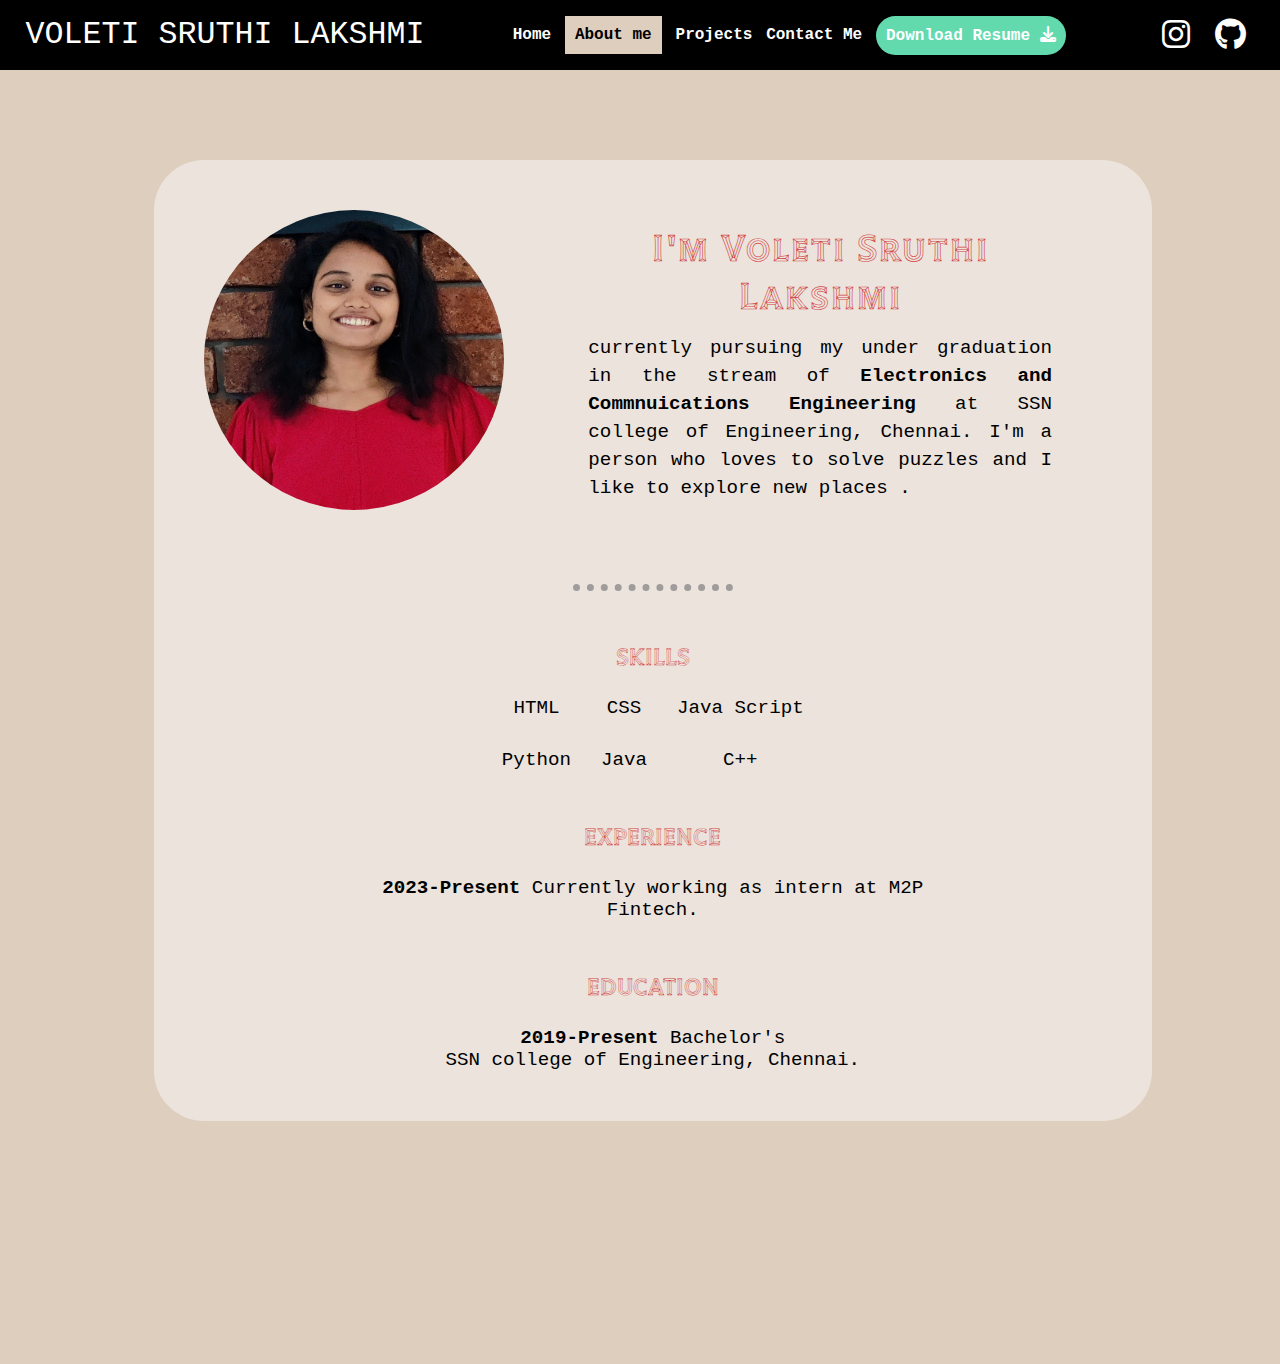
<file: aboutMe.html>
<!DOCTYPE html>
<html lang="en">
<head>
    <meta charset="UTF-8">
    <meta http-equiv="X-UA-Compatible" content="IE=edge">
    <meta name="viewport" content="width=device-width, initial-scale=1.0">
    <title>ABOUT ME</title>
    <link rel="stylesheet" href="main.css">
    <link rel="stylesheet" href="https://cdnjs.cloudflare.com/ajax/libs/font-awesome/6.4.0/css/all.min.css"/>
    <link href="https://fonts.googleapis.com/css2?family=Tilt+Prism&display=swap" rel="stylesheet">
</head>
<body class="aboutMebody">
    <header>
        <nav id="header">
            <div class="logo navbar-items">
                <p>VOLETI SRUTHI LAKSHMI</p>
            </div>
            <div class=" menu navbar-items">
                <a href="index.html" value="home" class="menu-item">Home</a>
                <a href="aboutMe.html" value="aboutMe" class="menu-item activeMenuItem" >About me</a>
                <a href="projects.html" value="projects" class="menu-item">Projects</a>
                <a href="contactMe.html" value="contactMe" class="menu-item">Contact Me</a>
                <a href="images/Voleti Sruthi Lakshmi_.pdf" value="voleti-sruthi-lakshmi-resume" class="menu-item resumeDownload" download>Download Resume <i class="fa-solid fa-download"></i></a>
            </div>
            <div class="social-media navbar-items">
                <a href="https://instagram.com/sruthi_voleti"><i class="fa-brands fa-instagram fa-2xl"></i></a>
                <a href="https://github.com/voleti-sruthi"><i class="fa-brands fa-github fa-2xl"></i></a>
            </div>
            <div class="ham" onclick="dropDown()">
                <span class="bar"></span>
                    <span class="bar"></span>
                    <span class="bar"></span>
            </div>
        </nav>
    </header>
    <div class="dispbody">
        <div id="about">
            <div class="aboutMeContainer">
                <div class="photoIntro">
                    <div class="photo">
                        <img id="myphoto" src="images/me.jpg" alt="">
                    </div>
                    <div class="intro">
                        <h1>I'm Voleti Sruthi Lakshmi</h1>
                        <p>currently pursuing my under graduation  in the stream of <strong>Electronics and Commnuications Engineering</strong> at SSN college of Engineering, Chennai. I'm a person who loves to solve puzzles and I like to explore new places .</p>
                    </div>
                </div>
                <hr>
                <div class="extraInfo">
                    <div class="skills">
                        <h2>SKILLS</h2>
                        <div class="skillList">
                            <p>HTML</p>
                            <p>CSS</p>
                            <p>Java Script</p>
                            <p>Python</p>
                            <p>Java</p>
                            <p>C++</p>
                        </div>
                    </div>
                    <div class = "experience">
                        <h2>EXPERIENCE</h2>
                        <p> <strong>2023-Present</strong>  Currently working as intern at M2P Fintech.</p>
                    </div>
                    <div class = "education">
                        <h2>EDUCATION</h2>
                        <p> <strong>2019-Present</strong> Bachelor's</p>
                        <p>SSN college of Engineering, Chennai.</p>
                    </div>
                </div>
            </div>
        </div>
        <br><br>
    </div>
    <script src="index.js"></script>
</body>
</html>
</file>
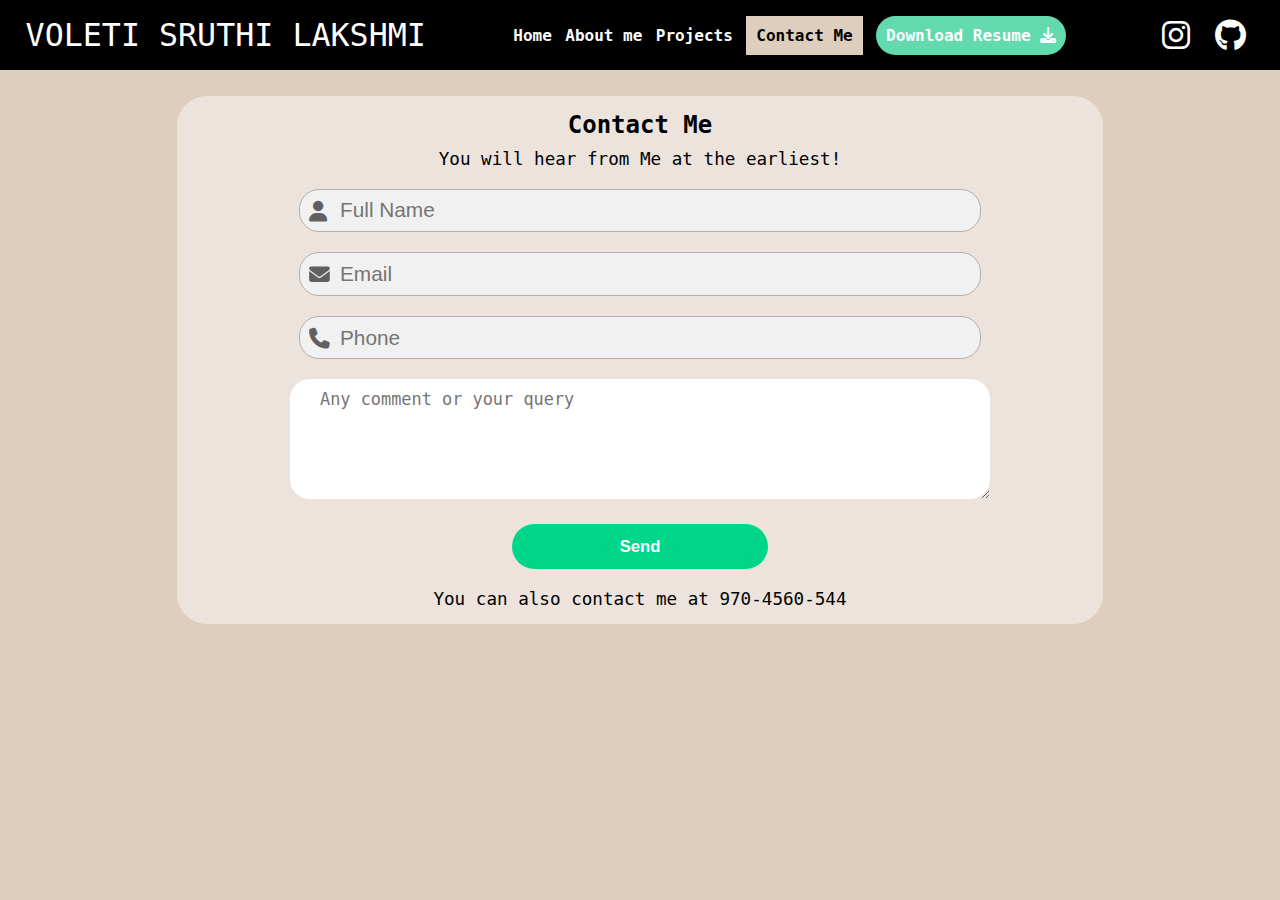
<file: contactMe.html>
<!DOCTYPE html>
<html lang="en">
<head>
    <meta charset="UTF-8">
    <meta http-equiv="X-UA-Compatible" content="IE=edge">
    <meta name="viewport" content="width= device-width,initial-scale=1.0">
    <title>Document</title>
    <link rel="stylesheet" href="https://cdnjs.cloudflare.com/ajax/libs/font-awesome/6.4.0/css/all.min.css"/>
    <link rel="stylesheet" href="main.css">
</head>
<body class="contactMebody">
    <header>
        <nav id="header">
            <div class="logo navbar-items">
                <p>VOLETI SRUTHI LAKSHMI</p>
            </div>
            <div class=" menu navbar-items">
                <a href="index.html" value="home" class="menu-item">Home</a>
                <a href="aboutMe.html" value="aboutMe" class="menu-item " >About me</a>
                <a href="projects.html" value="projects" class="menu-item">Projects</a>
                <a href="contactMe.html" value="contactMe" class="menu-item activeMenuItem">Contact Me</a>
                <a href="images/Voleti Sruthi Lakshmi_.pdf" value="voleti-sruthi-lakshmi-resume" class="menu-item resumeDownload" download>Download Resume <i class="fa-solid fa-download"></i></a>
            </div>
            <div class="social-media navbar-items">
                <a href="https://instagram.com/sruthi_voleti"><i class="fa-brands fa-instagram fa-2xl"></i></a>
                <a href="https://github.com/voleti-sruthi"><i class="fa-brands fa-github fa-2xl"></i></a>
            </div>
            <div class="ham" onclick="dropDown()">
                <span class="bar"></span>
                    <span class="bar"></span>
                    <span class="bar"></span>
            </div>
        </nav>
    </header>

    <div class="formBox dispbody">
        <h2>Contact Me</h2>
        <p>You will hear from Me at the earliest!</p>
        <form action="https://formsubmit.co/voletisruthi31@gmail.com" method="POST">
            <div class="nameInp">
                <i class="fa fa-user icon"></i>
                <input type="text" placeholder="Full Name" name="name" id="name">

            </div>
            <div class="mailInp">
                <i class="fa fa-envelope"></i>
                <input type="email" name="mail" id="mail" placeholder="Email">
            </div>
            <div class="phoneInp">
                <i class="fa-solid fa-phone"></i>
                <input type="tel" name="phone" id="phone" placeholder="Phone">
            </div>
            <div class="queryInp">
                <textarea name="textarea" id="textarea" cols="30" rows="5"
                    placeholder="Any comment or your query"></textarea>
            </div>
            <div class="submitBtn">
                <button id="btn">Send</button>
            </div>
        </form>
        <p class="extra">You can also contact me at 970-4560-544</p>
    </div>
    <script src="index.js"></script>
</body>
</html>
</file>
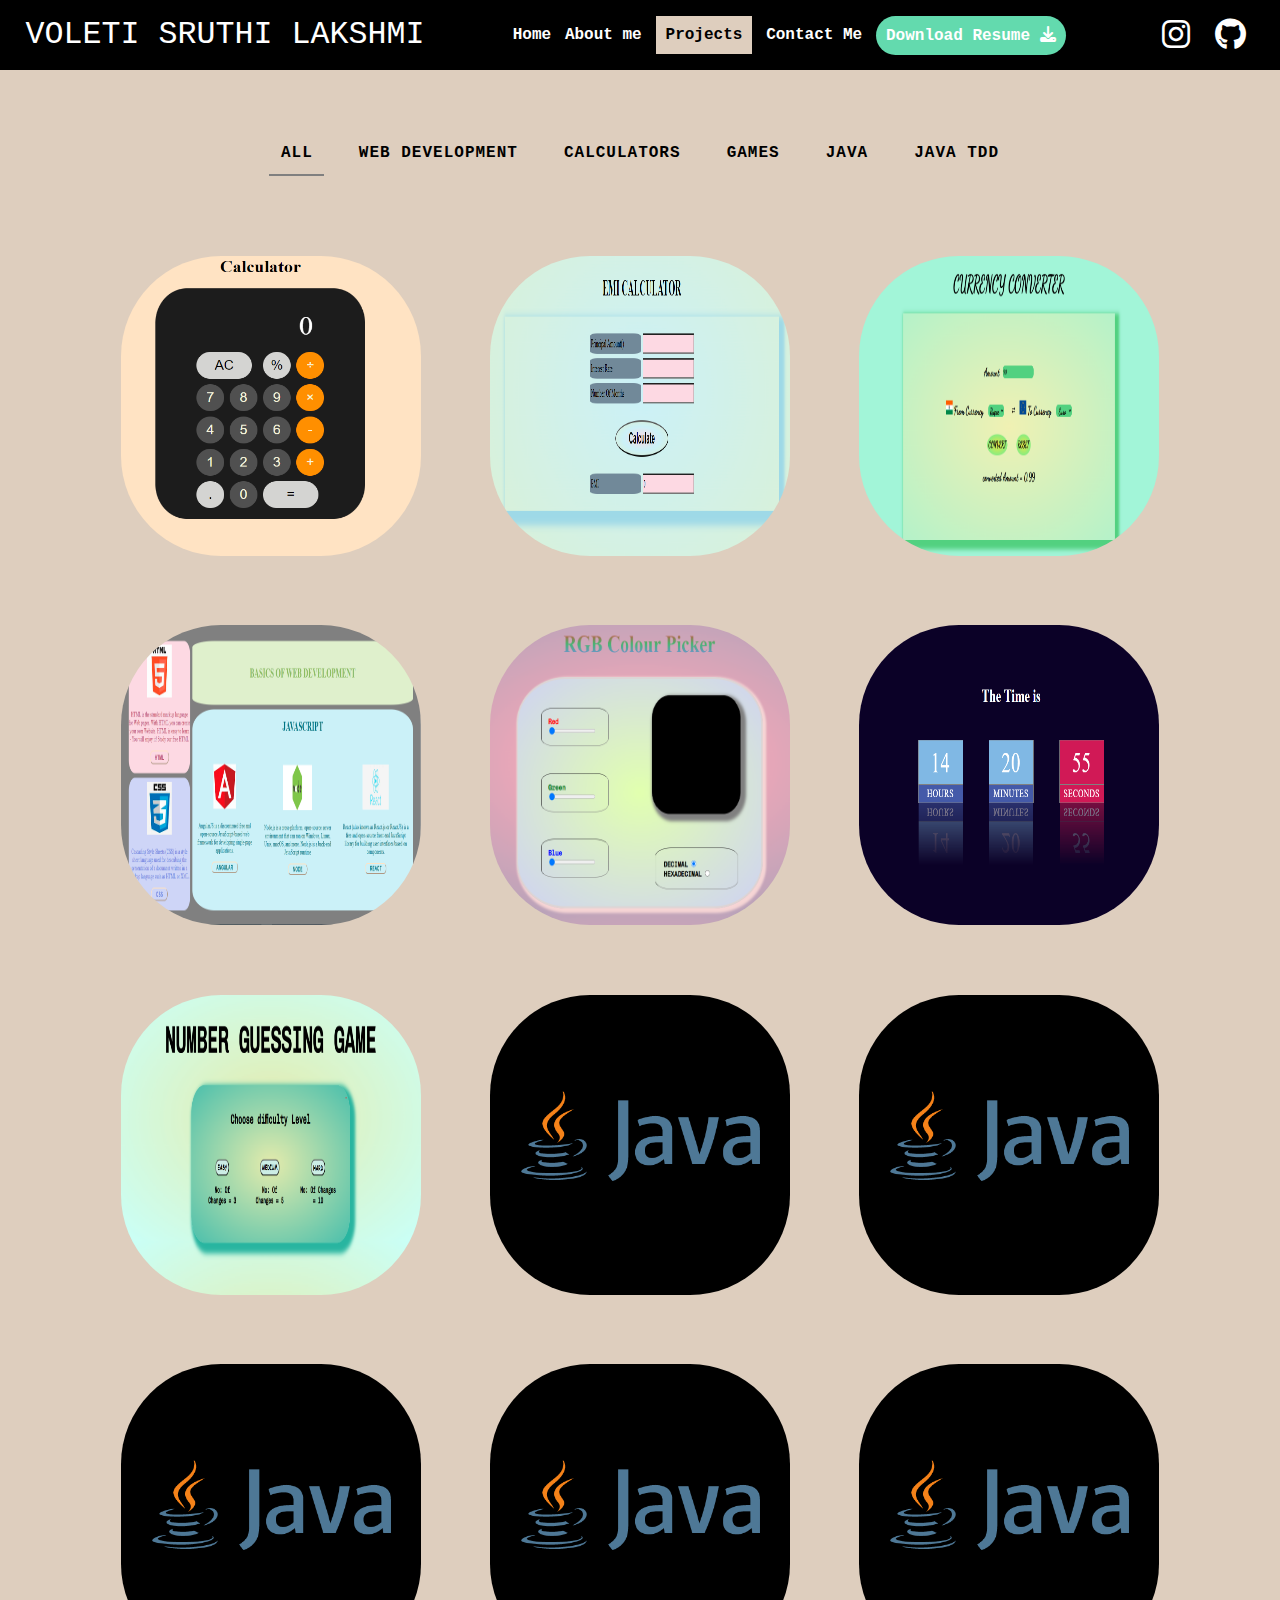
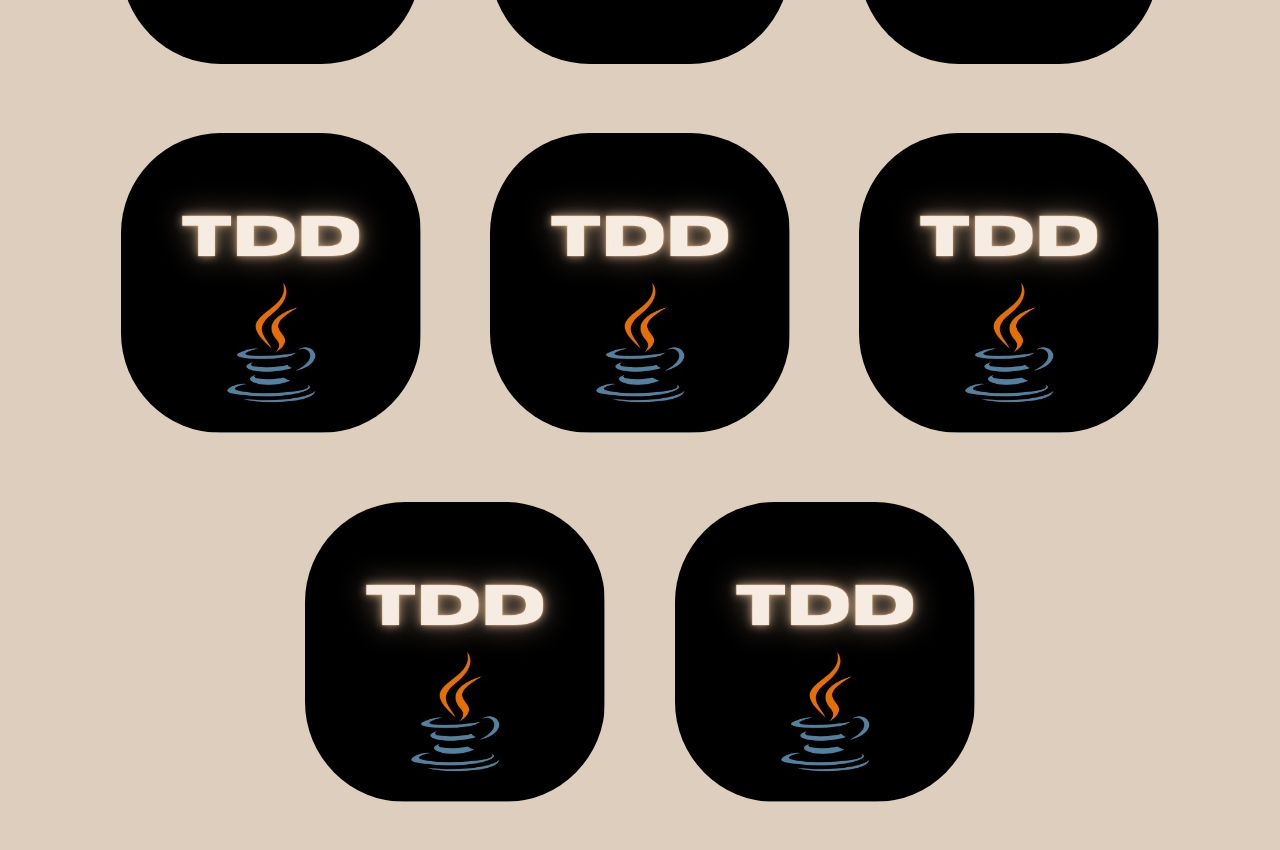
<file: projects.html>
<!DOCTYPE html>
<html lang="en">
<head>
    <meta charset="UTF-8">
    <meta http-equiv="X-UA-Compatible" content="IE=edge">
    <meta name="viewport" content="width=device-width, initial-scale=1.0">
    <title>Projects</title>
    <link rel="stylesheet" href="main.css">
    <link rel="stylesheet" href="https://cdnjs.cloudflare.com/ajax/libs/font-awesome/6.4.0/css/all.min.css"/>
    <link href="https://fonts.googleapis.com/css2?family=Dancing+Script&display=swap" rel="stylesheet">
</head>
<body class="projectbody">
    <header>
        <nav id="header">
            <div class="logo navbar-items">
                <p>VOLETI SRUTHI LAKSHMI</p>
            </div>
            <div class=" menu navbar-items">
                <a href="index.html" value="home" class="menu-item ">Home</a>
                <a href="aboutMe.html" value="aboutMe" class="menu-item">About me</a>
                <a href="projects.html" value="projects" class="menu-item activeMenuItem">Projects</a>
                <a href="contactMe.html" value="contactMe" class="menu-item">Contact Me</a>
                <a href="images/Voleti Sruthi Lakshmi_.pdf" value="voleti-sruthi-lakshmi-resume" class="menu-item resumeDownload" download>Download Resume <i class="fa-solid fa-download"></i></a>
            </div>
            <div class="social-media navbar-items">
                <a href="https://instagram.com/sruthi_voleti"><i class="fa-brands fa-instagram fa-2xl"></i></a>
                <a href="https://github.com/voleti-sruthi"><i class="fa-brands fa-github fa-2xl"></i></a>
            </div>
            <div class="ham" onclick="dropDown()">
                <span class="bar"></span>
                    <span class="bar"></span>
                    <span class="bar"></span>
            </div>
        </nav>
    </header>
    <div class="container ">
        <ul class="projectsSpace">
            <li class="filter active" data-filter="all">all</li>
            <li class="filter" data-filter="webDev">Web Development</li>
            <li class="filter" data-filter="calculators">Calculators</li>
            <li class="filter" data-filter="games">Games</li>
            <li class="filter" data-filter="java">Java</li>
            <li class="filter" data-filter="javaTDD">Java TDD</li>
        </ul>
        <div class="product">
            <div class="itembox calculators webDev">
                <div class="projectName" data-item="games"><img src="images/calculator.png" alt=""></div>
                <div class="whenHovered layer">
                    <p>BASIC CALCULATOR</p>
                    <div>
                        <a href="https://github.com/voleti-sruthi/calculator" target="_blank"><i class="fa-brands fa-github fa-2xl"></i></a>
                        <a href="https://calculator-vs.netlify.app/" target="_blank"><i class="fa-solid fa-arrow-up-right-from-square"></i></a>
                    </div>
                </div>
            </div>
            <div class="itembox calculators webDev">
                <div class="projectName" data-item="games"><img src="images/emi-calculator.png" alt=""></div>
                <div class="whenHovered layer">
                    <p>EMI CALCULATOR</p>
                    <div>
                        <a href="https://github.com/voleti-sruthi/EMI-Calculator" target="_blank"><i class="fa-brands fa-github fa-2xl"></i></a>
                        <a href="https://emi-calculator-vs.netlify.app/" target="_blank"><i class="fa-solid fa-arrow-up-right-from-square"></i></a>
                    </div>
                </div>
            </div>
            <div class="itembox calculators webDev">
                <div class="projectName" data-item="games"><img src="images/money-exchage-calculator.png" alt=""></div>
                <div class="whenHovered layer">
                    <p>MONEY EXCHANGE CALCULATOR</p>
                    <div>
                        <a href="https://github.com/voleti-sruthi/Money-Exchange-Calculator" target="_blank"><i class="fa-brands fa-github fa-2xl"></i></a>
                        <a href="https://money-exchange-calculator-vs.netlify.app/" target="_blank"><i class="fa-solid fa-arrow-up-right-from-square"></i></a>
                    </div>
                </div>
            </div>
            <div class="itembox webDev">
                <div class="projectName" data-item="games"><img src="images/grid.png" alt=""></div>
                <div class="whenHovered layer">
                    <p>GRID</p>
                    <div>
                        <a href="https://github.com/voleti-sruthi/grid" target="_blank"><i class="fa-brands fa-github fa-2xl"></i></a>
                        <a href="https://grid-vs.netlify.app/" target="_blank"><i class="fa-solid fa-arrow-up-right-from-square"></i></a>
                    </div>
                </div>
            </div>
            <div class="itembox webDev">
                <div class="projectName" data-item="games"><img src="images/RGB-color-mixer.png" alt=""></div>
                <div class="whenHovered layer">
                    <p>RGB COLOR MIXER</p>
                    <div>
                        <a href="https://github.com/voleti-sruthi/RGB-Color-Mixer" target="_blank"><i class="fa-brands fa-github fa-2xl"></i></a>
                        <a href="https://rgb-color-mixer.netlify.app/" target="_blank"><i class="fa-solid fa-arrow-up-right-from-square"></i></a>
                    </div>
                </div>
            </div>
            <div class="itembox webDev">
                <div class="projectName" data-item="games"><img src="images/digital-clock.png" alt=""></div>
                <div class="whenHovered layer">
                    <p>DIGITAL CLOCK</p>
                    <div>
                        <a href="https://github.com/voleti-sruthi/digital-clock" target="_blank"><i class="fa-brands fa-github fa-2xl"></i></a>
                        <a href="https://digital-clock-vs.netlify.app/" target="_blank"><i class="fa-solid fa-arrow-up-right-from-square"></i></a>
                    </div>
                </div>
            </div>
            
            <div class="itembox games webDev">
                <div class="projectName" data-item="games"><img src="images/numberGueesingGame.png" alt=""></div>
                <div class="whenHovered">
                    <p>NUMBER GUESSING GAME</p>
                    <div>
                        <a href="https://github.com/voleti-sruthi/number-guessing-game" target="_blank"><i class="fa-brands fa-github fa-2xl"></i></a>
                    <a href="https://number-guessing-game-vs.netlify.app/" target="_blank"><i class="fa-solid fa-arrow-up-right-from-square"></i></a>
                    </div>
                </div>
            </div>
            <div class="itembox java">
                <div class="projectName" data-item="java"><img src="images/java logo.png" alt=""></div>
                <div class="whenHovered">
                    <p>LAB ALLOCATOR</p>
                    <div>
                        <a href="https://github.com/voleti-sruthi/lab-allocation" target="_blank"><i class="fa-brands fa-github fa-2xl"></i></a>
                    </div>
                </div>
            </div>
            <div class="itembox java calculators">
                <div class="projectName" data-item="java"><img src="images/java logo.png" alt=""></div>
                <div class="whenHovered">
                    <p>SALARY CALCULATOR</p>
                    <div>
                        <a href="https://github.com/voleti-sruthi/salary-calculator" target="_blank"><i class="fa-brands fa-github fa-2xl"></i></a>
                    </div>
                </div>
            </div>
            <div class="itembox java">
                <div class="projectName" data-item="java"><img src="images/java logo.png" alt=""></div>
                <div class="whenHovered">
                    <p>PROBABLE TOPPER NUMBER</p>
                    <div>
                        <a href="https://github.com/voleti-sruthi/probable-topper-number-or-not" target="_blank"><i class="fa-brands fa-github fa-2xl"></i></a>
                    </div>
                </div>
            </div>
            <div class="itembox java">
                <div class="projectName" data-item="java"><img src="images/java logo.png" alt=""></div>
                <div class="whenHovered">
                    <p>MANGO TREE CHECKER</p>
                    <div>
                        <a href="https://github.com/voleti-sruthi/mango-tree-checker" target="_blank"><i class="fa-brands fa-github fa-2xl"></i></a>
                    </div>
                </div>
            </div>
            <div class="itembox java">
                <div class="projectName" data-item="java"><img src="images/java logo.png" alt=""></div>
                <div class="whenHovered">
                    <p>MOVIES</p>
                    <div>
                        <a href="https://github.com/voleti-sruthi/movies" target="_blank"><i class="fa-brands fa-github fa-2xl"></i></a>
                    </div>
                </div>
            </div>
            <div class="itembox java javaTDD">
                <div class="projectName" data-item="javaTdd"><img src="images/TDD.png" alt=""></div>
                <div class="whenHovered">
                    <p>ARTHMETIC OPERATIONS</p>
                    <div>
                        <a href="https://github.com/voleti-sruthi/arithmetic-operations" target="_blank"><i class="fa-brands fa-github fa-2xl"></i></a>
                    </div>
                </div>
            </div>
            <div class="itembox java javaTDD">
                <div class="projectName" data-item="javaTdd"><img src="images/TDD.png" alt=""></div>
                <div class="whenHovered">
                    <p>FIZZ BUZZ</p>
                    <div>
                        <a href="https://github.com/voleti-sruthi/fizz-buzz" target="_blank"><i class="fa-brands fa-github fa-2xl"></i></a>
                    </div>
                </div>
            </div>
            <div class="itembox java javaTDD">
                <div class="projectName" data-item="javaTdd"><img src="images/TDD.png" alt=""></div>
                <div class="whenHovered">
                    <p>GEMOMERTY RECTANGLE</p>
                    <div>
                        <a href="https://github.com/voleti-sruthi/geometry-rectangle" target="_blank"><i class="fa-brands fa-github fa-2xl"></i></a>
                    </div>
                </div>
            </div>
            <div class="itembox java javaTDD">
                <div class="projectName" data-item="javaTdd"><img src="images/TDD.png" alt=""></div>
                <div class="whenHovered">
                    <p>PROBABILITY CHECKER</p>
                    <div>
                        <a href="https://github.com/voleti-sruthi/probability-checker" target="_blank"><i class="fa-brands fa-github fa-2xl"></i></a>
                    </div>
                </div>
            </div>
            <div class="itembox java javaTDD">
                <div class="projectName" data-item="javaTdd"><img src="images/TDD.png" alt=""></div>
                <div class="whenHovered">
                    <p>MEASURING UNITS</p>
                    <div>
                        <a href="https://github.com/voleti-sruthi/measuring-units" target="_blank"><i class="fa-brands fa-github fa-2xl"></i></a>
                    </div>
                </div>
            </div>
            
        </div>
    </div>
    <script src="index.js"></script>
</body>
</html>
</file>
<file: main.css>
*{
    margin: 0;
    padding: 0;
}
body{
    background: url(images/background.jpg) no-repeat;
    -webkit-background-size:cover;
    height: 100vh;
    width:100vw;
    font-family: 'Chivo Mono', monospace;
}
a{
    text-decoration: none;
}

/* header section NAVBAR*/
#header{
    display: flex;
    justify-content:space-between;
    align-items: center;
    background-color: black;
    height: 70px;
    padding:  0% 2%;
}
.logo{
    font-size: 1.8rem;
    color: white;
}
.menu{
    display: flex;
    justify-content: space-between;
    align-items: center;
    width:45%;
}
.menu-item{
    text-decoration: none;
    color: white;
    font-size: 1rem;
    font-weight: bold;
    transition: color 0.5s ease-in-out, padding 0.5s ease-in-out, box-shadow 0.5s ease-in;
}
.menu-item:hover,.activeMenuItem{
    color: black;
    padding: 10px;
    box-shadow: inset 200px 0 0 0 #decebe;
}
.fa-brands{
    color:white;
    margin: 8px;
}
.ham{
    display: none;
}
.bar{
    display: block;
    height: 3px;
    width: 25px;
    margin: 5px;
    background-color: white;
    border-radius: 3px;
}
@media(max-width:900px){
    .menu{
        position: fixed;
        left:-100%;
        top:70px;
        display: flex;
        flex-direction: column;
        height: 87vh;
        width: 100vw;
        background-color:black ;
        z-index: 1;
    }
    .ham{
        display: block;  
    }
    .ham.active span.bar:nth-child(1){
        transform: translateY(8px) rotate(45deg);
    }
    .ham.active span.bar:nth-child(2){
        opacity: 0;
    }
    .ham.active span.bar:nth-child(3){
        transform: translateY(-8px) rotate(-45deg);
    }
    .menu.active{
        left:0;
        z-index: 1;
    }
}
.visible{
    display: none;
}


/* Home - Body */

h1{
    text-align: center;
    margin-top: 10%;
    color: grey;
    font-weight: bolder;
    font-size:60px;
    letter-spacing: 2px;
    font-family: 'Tilt Prism', cursive;
}
.resumeDownload{
    background-color: #63daae;
    border-radius: 50px;
    padding: 10px;
}
#aboutMeBtn{
    width: 14%;
    height: 7%;
    background: rgb(39, 39, 39);
    outline: none;
    border: none;
    border-radius: 40px;
    cursor: pointer;
    font-size: 0.8em;
    margin-left: 43%;
    margin-top: 5%;
    font-size: large;
    font-weight: bold;
    color: white;
    font-family:'Segoe UI', Tahoma, Geneva, Verdana, sans-serif;
    letter-spacing: 2px;
}
#aboutMeBtn:hover{
    background-color: lightgray;
    box-shadow:5px 5px 5px 5px black;
    color: black;
}

/* ABOUT ME */
.aboutMebody{
    background: #decebe;
}
.aboutMeContainer{
    background: #f8f8f885;
    border-radius: 50px;
    width: 78%;
    margin: 7% 12%;
    justify-content: center;
}
.photoIntro{
    padding: 5% 5%;
    display: flex;
    justify-content: space-around;
    align-items: center;
    width: 85%;
    gap: 10%;
    
}
#myphoto{
    border-radius: 50%;
    height: 300px;
    width: 300px;
    object-fit: fit;
}
.intro{
    align-items: center;
}
.intro h1{
    margin-top: 0px;
    padding-bottom: 15px;
    color: rgb(211, 67, 67);
    font-family: 'Tilt Prism', cursive;
    font-size: 38px;
}
.intro p{
    text-align: justify;
    line-height: 28px;
    font-size: larger;
}
.extraInfo{
    display: flex;
    flex-direction: column;
    width: 60%;
    justify-content: center;
    align-items: center;
    gap:50px;
    margin: 20%;
    margin-top: 5%;
    padding-bottom: 50px;
    
}
hr{
    color: rgb(160, 156, 156);
    width: 16%;
    margin: 20px;
    border-style: dotted;
    border-width: 7px;
    border-bottom: none;
    border-left: none;
    border-right: none;
    margin-left: 42%;
}
.skillList{
    display: grid;
    grid-template-columns: auto auto auto;
    justify-content: center;
    text-align: center;
    grid-gap: 30px;
}
.extraInfo p{
    font-size: larger;
    text-align: center;
}
.extraInfo h2{
    text-align: center;
    margin-top: 0px;
    padding-bottom: 15px;
    color: rgb(211, 67, 67);
    font-family: 'Tilt Prism', cursive;

}

/* Projects Page */

li{
    list-style: none;
}
.container{
    padding: 1%;
    width:90vw;
    display: flex;
    justify-content: center;
    align-items: center;
    flex-direction: column;
    margin: 3% auto;
}

.container ul{
    display: flex;
    width:90vw;
    justify-content: center;
    align-items: center;
    flex-wrap: wrap;
    margin-bottom: 3%;
}
.container ul li{
    letter-spacing: 1px;
    padding: 1% 1%;
    cursor: pointer;
    margin: 1%;
    text-transform: uppercase;
    border-bottom: 2px solid transparent;
    font-weight: bold;
    font-size: 1rem;
}
.container ul li.active{
    border-color: grey;

}
.projectbody{
    background: #decebe;
}
.product{
    display: flex;
    justify-content: center;
    align-items: center;
    flex-wrap: wrap;
}
.product .itembox{
    position: relative;
    width:300px;
    height:300px;
    margin: 3%;
    display: block;
    transition: background-image 1s ease-in-out;
}

.product .itembox div.projectName{
    position: absolute;
    display: block;
    width:100%;
    height: 100%;
    z-index: -1;
}
.product .itembox div.projectName img{
    height: 100%;
    width: 100%;
    object-fit: fit;
    border-radius: 100px;
    opacity: 1;
}
.product .itembox div.whenHovered{
    background-image:url(images/hoverBG.jpg);
    height: 96%;
    width: 96%;
    text-align: center;
    font-size: x-large;
    text-decoration: none;
    opacity: 0;
    padding: 2%;
    border-radius: 100px;
    font-family:  'Dancing Script', cursive;
    display: flex;
    justify-content: center;
    align-items: center;
    flex-direction: column;
    gap: 30px;
}
.product .itembox div.whenHovered p{
    color: black;
    font-weight:700;
}
.product .itembox div.whenHovered div a i{
    color: black;
    padding: 20px;
}
.product .itembox:hover div.projectName{ 
    opacity: 0;
    transform: scale(1.1);
}
.product .itembox:hover div.whenHovered{ 
    opacity: 1;
    
}

.container .product .itembox.show{
    animation: show .5s ease 0s 1 forwards;
    transform-origin: center;
}
.container .product .itembox.hide{
    animation: hide .5s ease 0s 1 forwards;
    transform-origin: center;
}
@keyframes hide{
    0%{
        transform: scale(1);
    }
    100%{
        transform: scale(0);
        height: 0;
        width: 0;
        margin: 0;
    }
}
@keyframes show{
    0%{
        transform: scale(0);
        height: 0;
        width: 0;
        margin: 0;
        
    }
    100%{
        transform: scale(1);
    }
}

/* CONTACT ME */
.contactMebody{
    background: #decebe;
}
.formBox {
    
    display: flex;
    flex-direction: column;
    margin: auto;
    padding: 15px;
    margin-top: 2%;
    text-align: center;
    width: 70vw;
    background: #f8f8f885;
    border-radius: 30px;

}

h2 {
    margin-bottom: 10px;
}

p {
    font-weight: 500;
    font-size: 1.1em;
}
form {
    padding: 10px;
}

form div {
    padding: 10px;
    position: relative;
    font-size: 1.3em;
}

form div i {
    position: absolute;
    top: 22px;
    margin-left: 10px;
    opacity: 0.6;
}

form div input {
    height: 2em;
    width: 50vw;
    padding-left: 40px;
    font-size: 1em;
    border-radius: 20px;
    outline: none;
    border: 1px solid #b5adad;
    background-color: #f1f1f1;
}

div input:focus {
    border: 1px solid #6f6a6a;

}

form div:hover i {

    opacity: 1;
    transition: opacity 1s;
}

textarea {
    border: none;
    min-width: 50vw;
    border-radius: 20px;
    padding:10px 30px;
    outline: none;
    font-size: 1em;
    max-width: 60vw;
}

#btn{
    width: 30%;
    height: 5vh;
    color: #ffffff;
    background: #00d689;
    outline: none;
    border: none;
    border-radius: 30px;
    cursor: pointer;
    font-size: 0.8em;
    font-weight: bold;
}

.hidemain{
    display: none;
}
</file>
